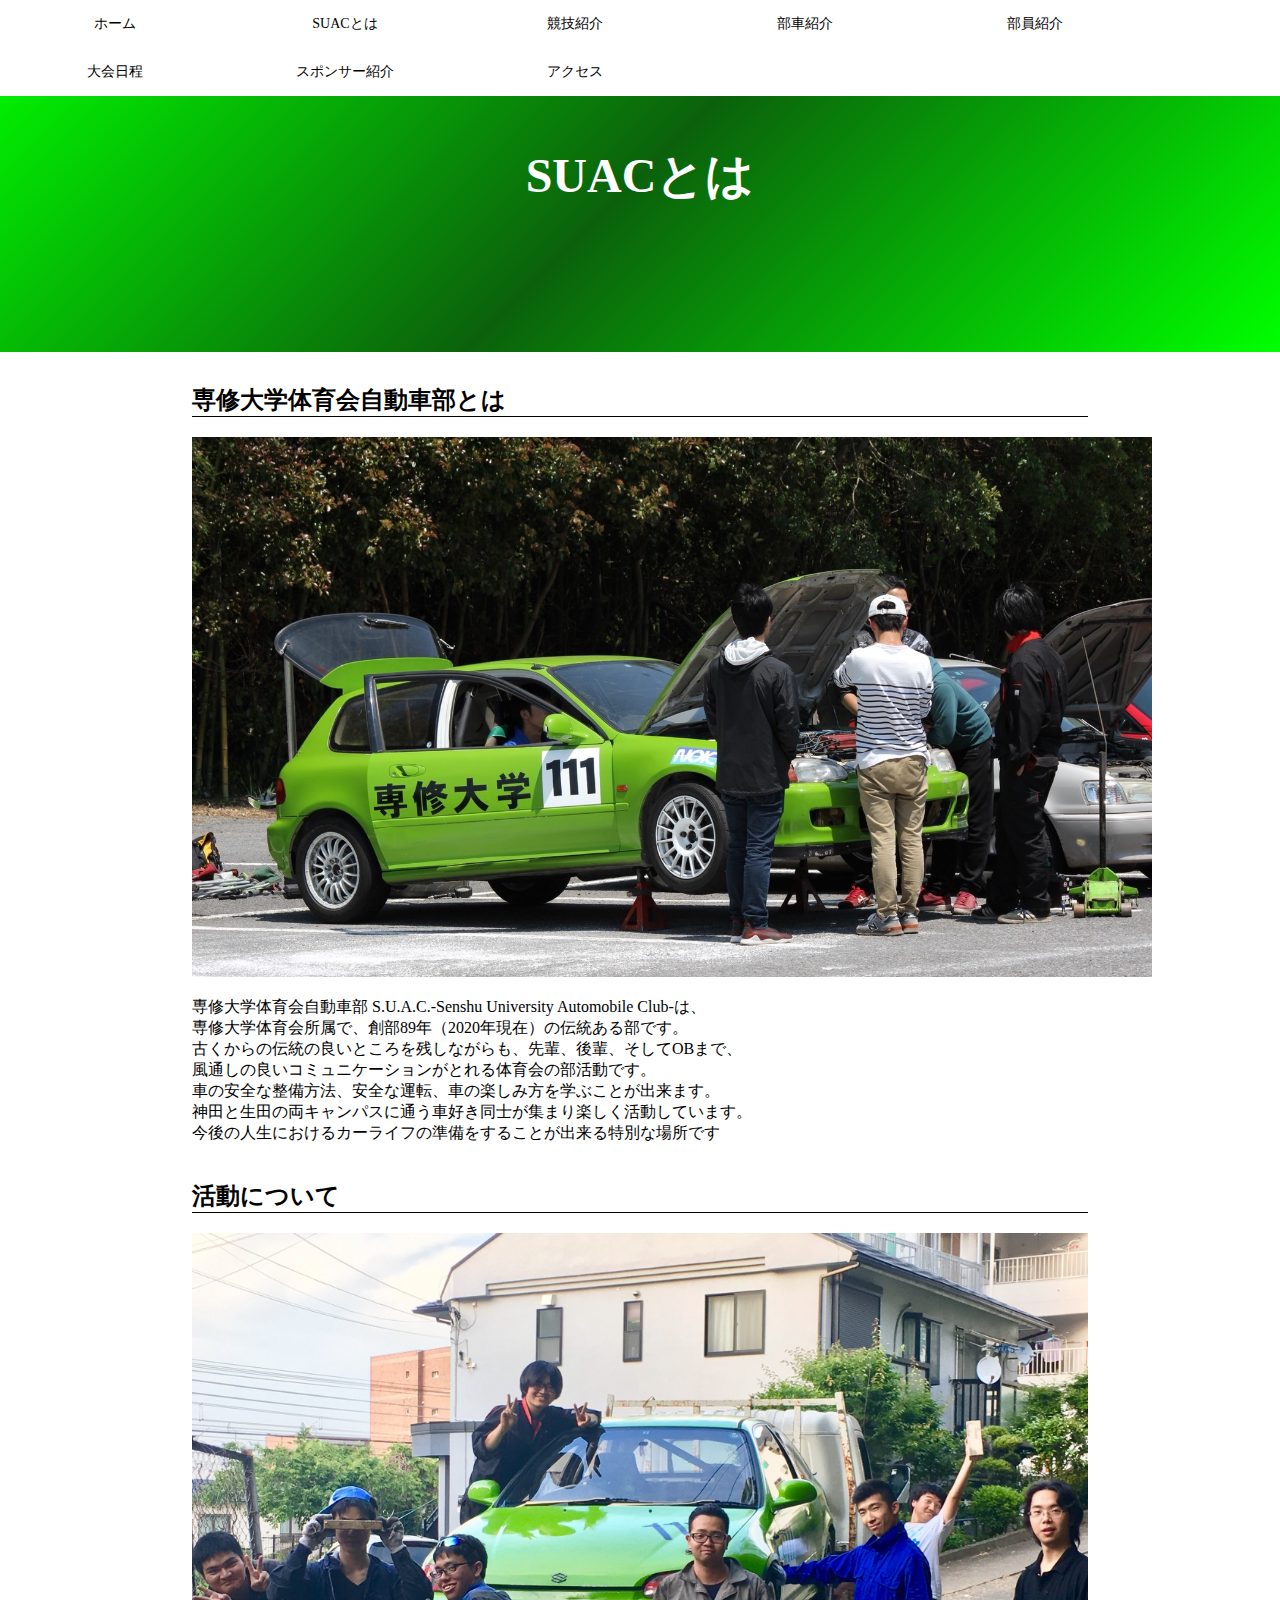
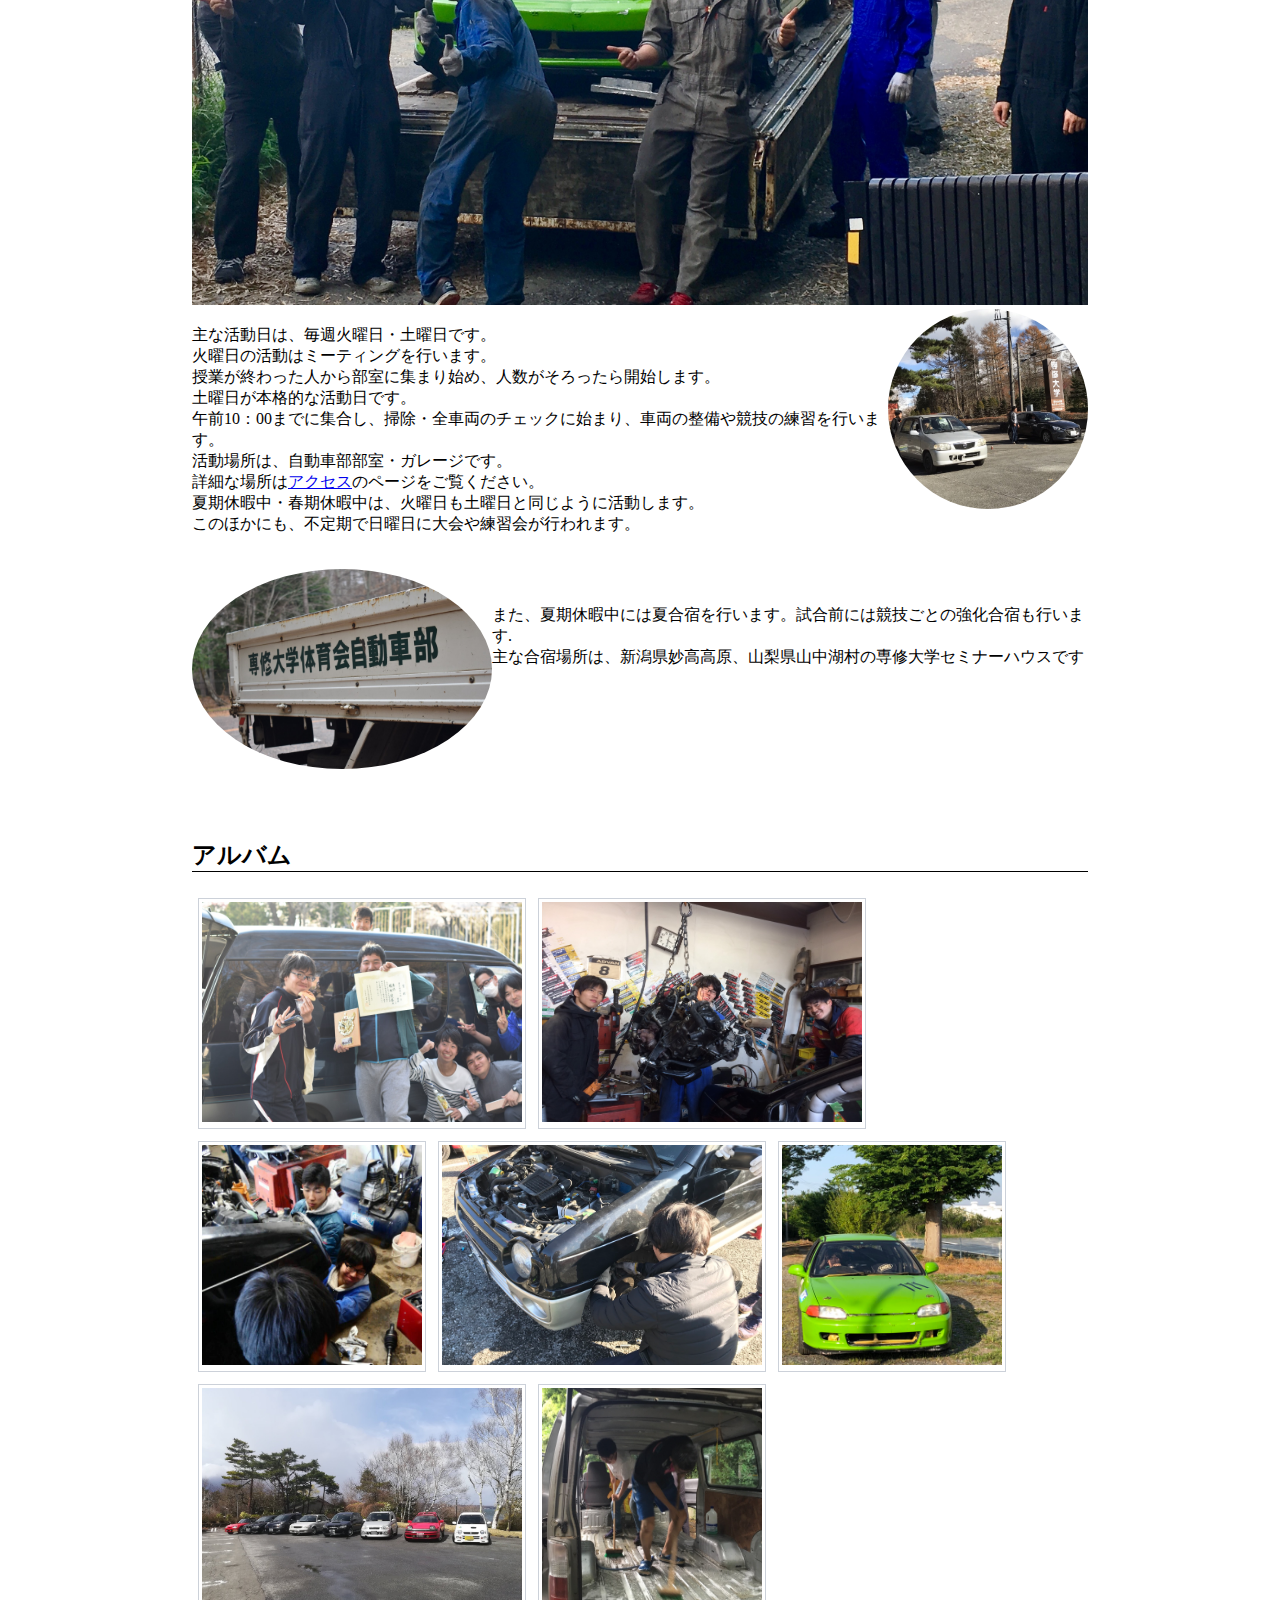
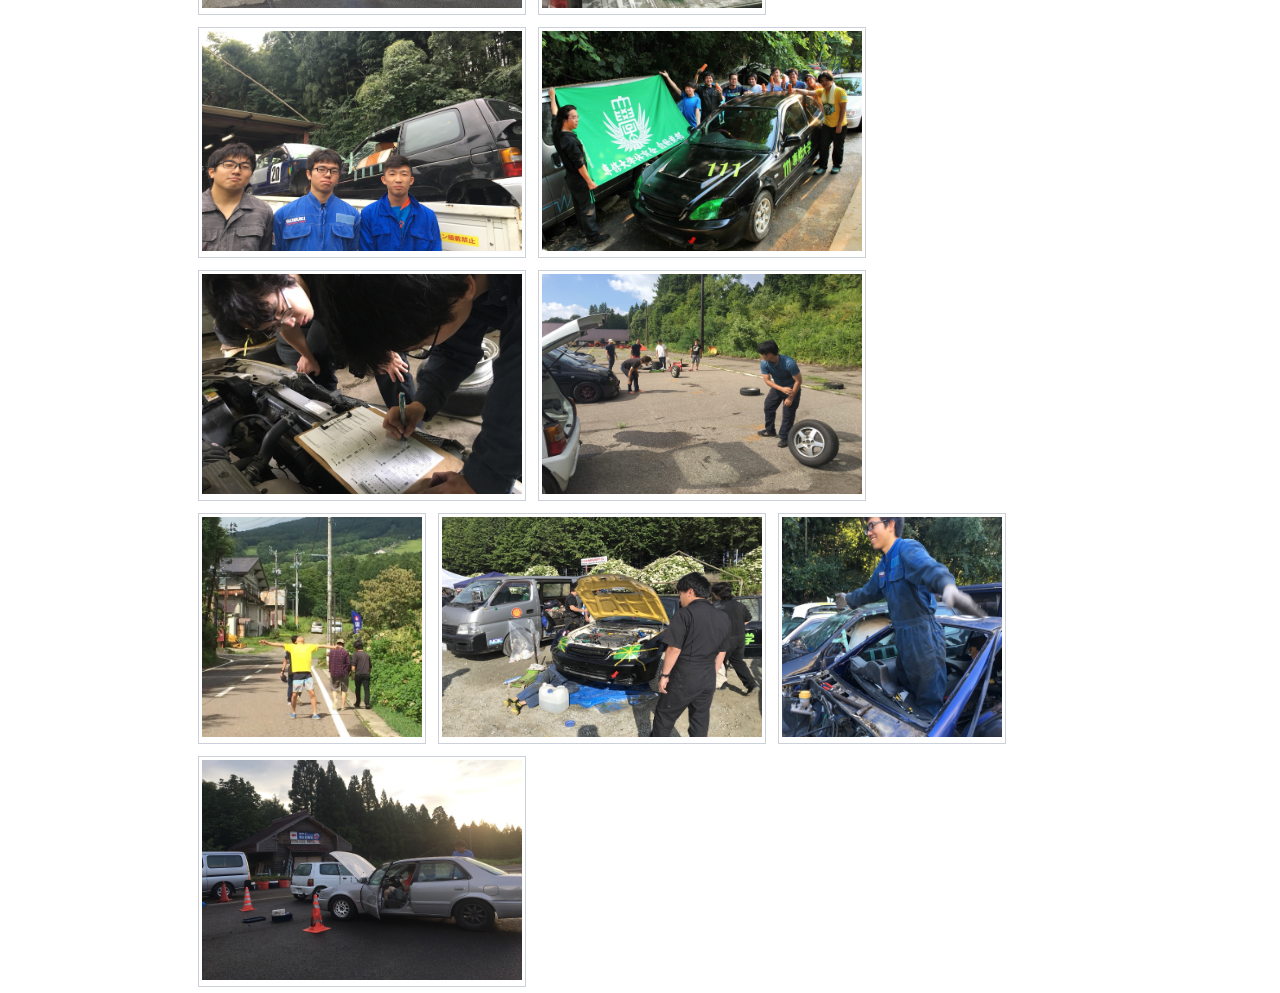
<file: about_us_new.html>
<!DOCTYPE html>
<html>
    <head>
        <meta charset="UTF-8">
        <title>SUACとは</title>
        <link rel="stylesheet" href="css/about_us.css">
    </head>
        
    <body>
        <header>
            <nav>
                <ul>
                    <li><a href="index.html">ホーム</a></li>
                    <li><a href="about_us_new.html">SUACとは</a></li>
                    <li><a href="about_competition.html">競技紹介</a></li>
                    <li><a href="cars.html">部車紹介</a></li>
                    <li><a href="member.html">部員紹介</a></li>
                    <li><a href="schedule.html">大会日程</a></li>
                    <li><a href="sponsor.html">スポンサー紹介</a></li>
                    <li><a href="access.html">アクセス</a></li>
                </ul>
            </nav>
        </header>

        <main>
            <h1 class="main">SUACとは</h1>
            <div class="content">
                <div class="article-one">
                <h2 class="article-title">専修大学体育会自動車部とは</h2>
                <img class="img-rounded article-img " src="img/about_us1.jpg" width="960" height="540">
                <p>専修大学体育会自動車部 S.U.A.C.-Senshu University Automobile Club-は、<br>
                専修大学体育会所属で、創部89年（2020年現在）の伝統ある部です。<br>古くからの伝統の良いところを残しながらも、先輩、後輩、そしてOBまで、<br>
                風通しの良いコミュニケーションがとれる体育会の部活動です。<br>車の安全な整備方法、安全な運転、車の楽しみ方を学ぶことが出来ます。<br>
                神田と生田の両キャンパスに通う車好き同士が集まり楽しく活動しています。<br>今後の人生におけるカーライフの準備をすることが出来る特別な場所です
                </p>
                </div>
                <div class="article-two">
                    <h2 class="article-title">活動について</h2>
                    <img class="img-rounded article-img" src="img/about_us2.jpg" width="100%">
                    <img class="img-circle_article-img_right" src="img/about_us3.jpg" width="200" height="200" >
                    <p>主な活動日は、毎週火曜日・土曜日です。<br>
                    火曜日の活動はミーティングを行います。<br>
                    授業が終わった人から部室に集まり始め、人数がそろったら開始します。<br>
                    土曜日が本格的な活動日です。<br>
                    午前10：00までに集合し、掃除・全車両のチェックに始まり、車両の整備や競技の練習を行います。<br>
                    活動場所は、自動車部部室・ガレージです。<br>
                    詳細な場所は<a href="access.html">アクセス</a>のページをご覧ください。<br>
                    夏期休暇中・春期休暇中は、火曜日も土曜日と同じように活動します。<br>
                    このほかにも、不定期で日曜日に大会や練習会が行われます。<br><br>
                    </p>
                    <img class="img-circle_article-img_left" src="img/about_us4.jpg" width="300" height="200">
                    <p>
                    <br><br>
                    また、夏期休暇中には夏合宿を行います。試合前には競技ごとの強化合宿も行います.<br>
                    主な合宿場所は、新潟県妙高高原、山梨県山中湖村の専修大学セミナーハウスです
                    <br><br><br>
                    </p>
                </div>
                <div class="article-three">
                    <h2 class="article-title">アルバム</h2>
                    <ul>
                    <li><img class="img-thumbnail article-img_album" src="img/album_1.jpg" width="320" height="220"></li> 
                    <li><img class="img-thumbnail article-img_album" src="img/album_2.jpg" width="320" height="220"></li> 
                    <li><img class="img-thumbnail article-img_album" src="img/album_3.jpg" width="220" height="220"></li>
                    <li><img class="img-thumbnail article-img_album" src="img/album_4.jpg" width="320" height="220"></li>
                    <li><img class="img-thumbnail article-img_album" src="img/album_5.jpg" width="220" height="220"></li>
                    <li><img class="img-thumbnail article-img_album" src="img/album_6.jpg" width="320" height="220"></li>
                    <li><img class="img-thumbnail article-img_album" src="img/album_10.jpg" width="220" height="220"></li>
                    <li><img class="img-thumbnail article-img_album" src="img/album_7.jpg" width="320" height="220"></li>
                    <li><img class="img-thumbnail article-img_album" src="img/album_8.jpg" width="320" height="220"></li>
                    <li><img class="img-thumbnail article-img_album" src="img/album_9.jpg" width="320" height="220"></li>
                    <li><img class="img-thumbnail article-img_album" src="img/album_11.jpg" width="320" height="220"></li>
                    <li><img class="img-thumbnail article-img_album" src="img/album_12.jpg" width="220" height="220"></li>
                    <li><img class="img-thumbnail article-img_album" src="img/album_13.jpg" width="320" height="220"></li>
                    <li><img class="img-thumbnail article-img_album" src="img/album_14.jpg" width="220" height="220"></li>
                    <li><img class="img-thumbnail article-img_album" src="img/album_15.jpg" width="320" height="220"></li>
                    </ul>
                </div>                
           </div>
        </main>

        <footer>
            
        </footer>
    </body>
</html>
</file>
<file: css/about_us.css>
body{
    margin: 0;
}

header{
    background-color: #00ff00;
}
nav{
    display: flex;
    justify-content: center;
    position: fixed;
    background-color: #fff;
    margin: 0;
    padding: 0;
    width: 100%;
}
nav ul{
    width: 100%;
    font-size: 0px;
    list-style: none;
    padding: 0;
}

nav ul li{
    font-size: 14px;
    display: inline-block;
    text-align: center;
    width: 200px;
    padding: 15px;
}

nav ul li a{
    padding: 15px;
    text-decoration: none;
    color: black;
}
nav ul li :hover{
    background-color: #cccccc;
} 

.main{
    padding: 144px 0;
    width: 100%;
    background: #00ff00;
    background-image: linear-gradient(135deg, #00ff00, #0b610b,#00ff00);
    color: #fff;
    text-align: center;
    font-weight: bold;
    font-size: 3em;
    margin-top: 0;
}

.content{
    margin: 0,15%,0,15%;
    padding-left: 15%;
    padding-right: 15%;
}

.article-title{
    border-bottom: 1px solid;
}

.article-two{
    display: inline-block;
    height: 100%;
}

.img-circle_article-img_left{
    border-radius: 50%;
    float: left;
}

.img-circle_article-img_right{
    border-radius: 50%;
    float: right;
}

.article-three{
    display: inline-block;
    margin-top: 50px;
}

.article-three ul{
    list-style: none;
    display: flex;
    flex-wrap: wrap;
    margin: 0;
    padding: 0;
}

.article-three ul li{
    padding: 3px;
    border: #ccd1d9 solid 1px;
    vertical-align: baseline;
    line-height: 1;
    display: -moz-inline-stack;
    display: inline-block;
    vertical-align: middle;
    margin: 6px;
}
</file>
